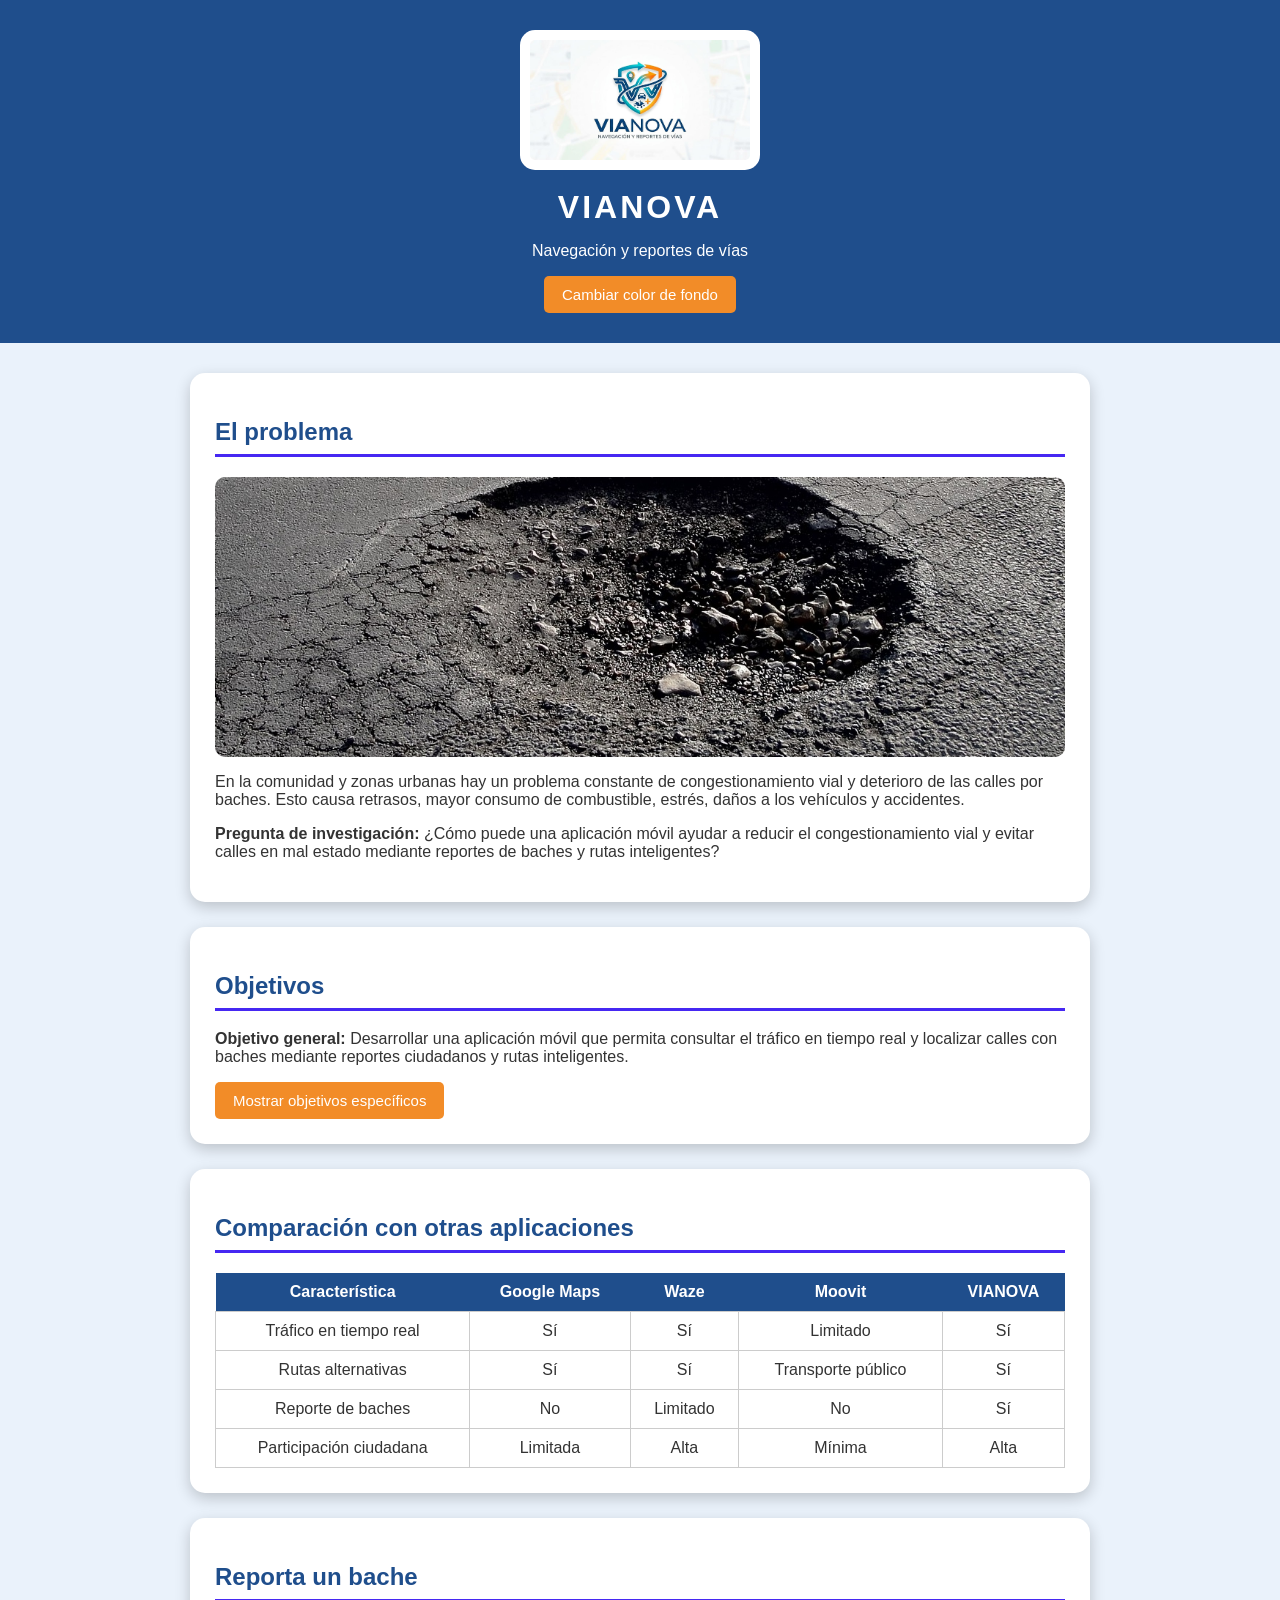
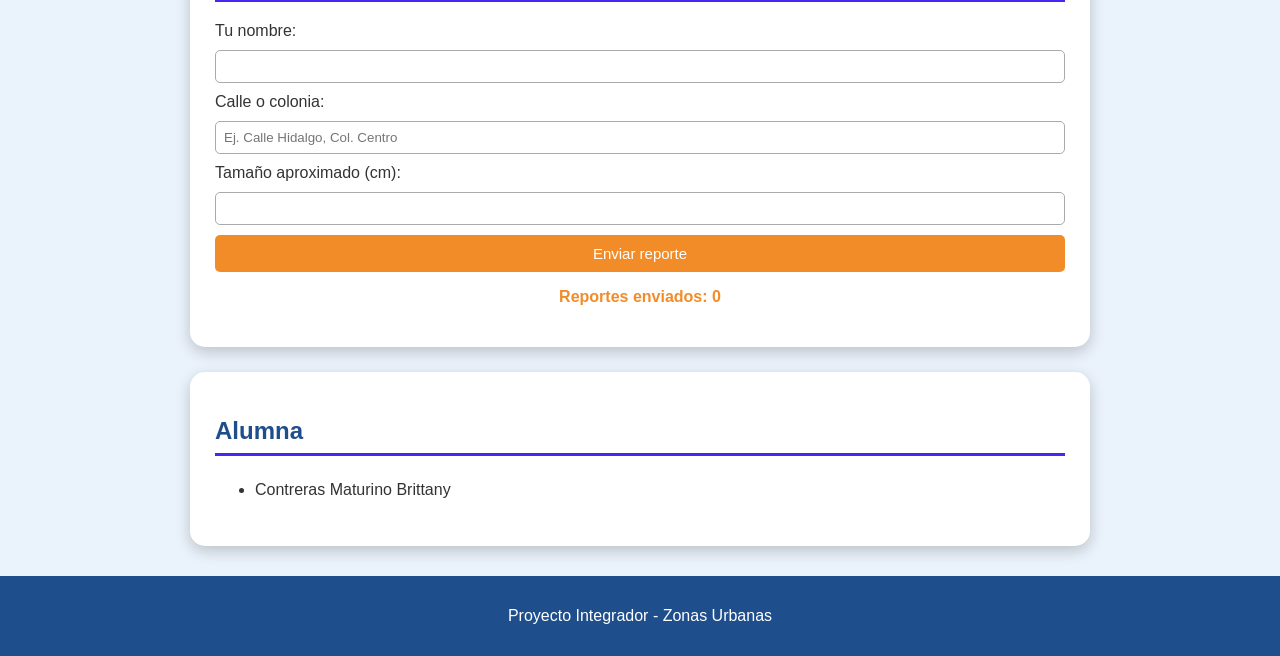
<file: Appweb/Vianova/index.html>
<!DOCTYPE html>
<html lang="es">
<head>

    <meta charset="UTF-8">
    <meta name="viewport" content="width=device-width, initial-scale=1.0">
    <title>VIANOVA - Proyecto Integrador</title>
    <link rel="stylesheet" href="css/styles.css">

</head>

<body>

    <header>
        <img src="img/logo.png" alt="Logo de VIANOVA" class="logo">
        <h1>VIANOVA</h1>
        <p>Navegación y reportes de vías</p>
        <button id="btnTema">Cambiar color de fondo</button>
    </header>

    <main>

        <section class="tarjeta">
            <h2>El problema</h2>
            <img src="img/bache.jpg" alt="Bache en la calle" class="imagen-seccion">
            <p>
                En la comunidad y zonas urbanas hay un problema constante de
                congestionamiento vial y deterioro de las calles por baches.
                Esto causa retrasos, mayor consumo de combustible, estrés,
                daños a los vehículos y accidentes.
            </p>
            <p>
                <strong>Pregunta de investigación:</strong> ¿Cómo puede una aplicación
                móvil ayudar a reducir el congestionamiento vial y evitar calles
                en mal estado mediante reportes de baches y rutas inteligentes?
            </p>
        </section>

        <section class="tarjeta">
            <h2>Objetivos</h2>
            <p>
                <strong>Objetivo general:</strong> Desarrollar una aplicación móvil que
                permita consultar el tráfico en tiempo real y localizar calles con
                baches mediante reportes ciudadanos y rutas inteligentes.
            </p>

            <button id="btnObjetivos">Mostrar objetivos específicos</button>

            <ul id="listaObjetivos" style="display: none;">
                <li>Crear un mapa interactivo para visualizar rutas y calles dañadas.</li>
                <li>Desarrollar un sistema de reportes de baches mediante ubicación.</li>
                <li>Implementar alertas sobre tráfico y calles en mal estado.</li>
                <li>Integrar rutas inteligentes para recomendar caminos alternos.</li>
                <li>Diseñar una interfaz sencilla y accesible.</li>
                <li>Registrar y actualizar información vial en tiempo real.</li>
            </ul>
        </section>

        <section class="tarjeta">
            <h2>Comparación con otras aplicaciones</h2>
            <table>
                <tr>
                    <th>Característica</th>
                    <th>Google Maps</th>
                    <th>Waze</th>
                    <th>Moovit</th>
                    <th>VIANOVA</th>
                </tr>
                <tr>
                    <td>Tráfico en tiempo real</td>
                    <td>Sí</td>
                    <td>Sí</td>
                    <td>Limitado</td>
                    <td>Sí</td>
                </tr>
                <tr>
                    <td>Rutas alternativas</td>
                    <td>Sí</td>
                    <td>Sí</td>
                    <td>Transporte público</td>
                    <td>Sí</td>
                </tr>
                <tr>
                    <td>Reporte de baches</td>
                    <td>No</td>
                    <td>Limitado</td>
                    <td>No</td>
                    <td>Sí</td>
                </tr>
                <tr>
                    <td>Participación ciudadana</td>
                    <td>Limitada</td>
                    <td>Alta</td>
                    <td>Mínima</td>
                    <td>Alta</td>
                </tr>
            </table>
        </section>

        <section class="tarjeta">
            <h2>Reporta un bache</h2>

            <form id="formReporte">

                <label for="nombre">Tu nombre:</label>
                <input type="text" id="nombre" required>

                <label for="calle">Calle o colonia:</label>
                <input type="text" id="calle" placeholder="Ej. Calle Hidalgo, Col. Centro" required>

                <label for="tamano">Tamaño aproximado (cm):</label>
                <input type="number" id="tamano" min="1" required>

                <button type="submit">Enviar reporte</button>

            </form>

            <p id="resultado"></p>
            <p id="contador">Reportes enviados: 0</p>
        </section>

        <section class="tarjeta">
            <h2>Alumna</h2>
            <ul>
                <li>Contreras Maturino Brittany</li>
                
            </ul>
        </section>

    </main>

    <footer>
        <p>Proyecto Integrador - Zonas Urbanas</p>
    </footer>

    <script src="js/scripts.js"></script>

</body>
</html>
</file>
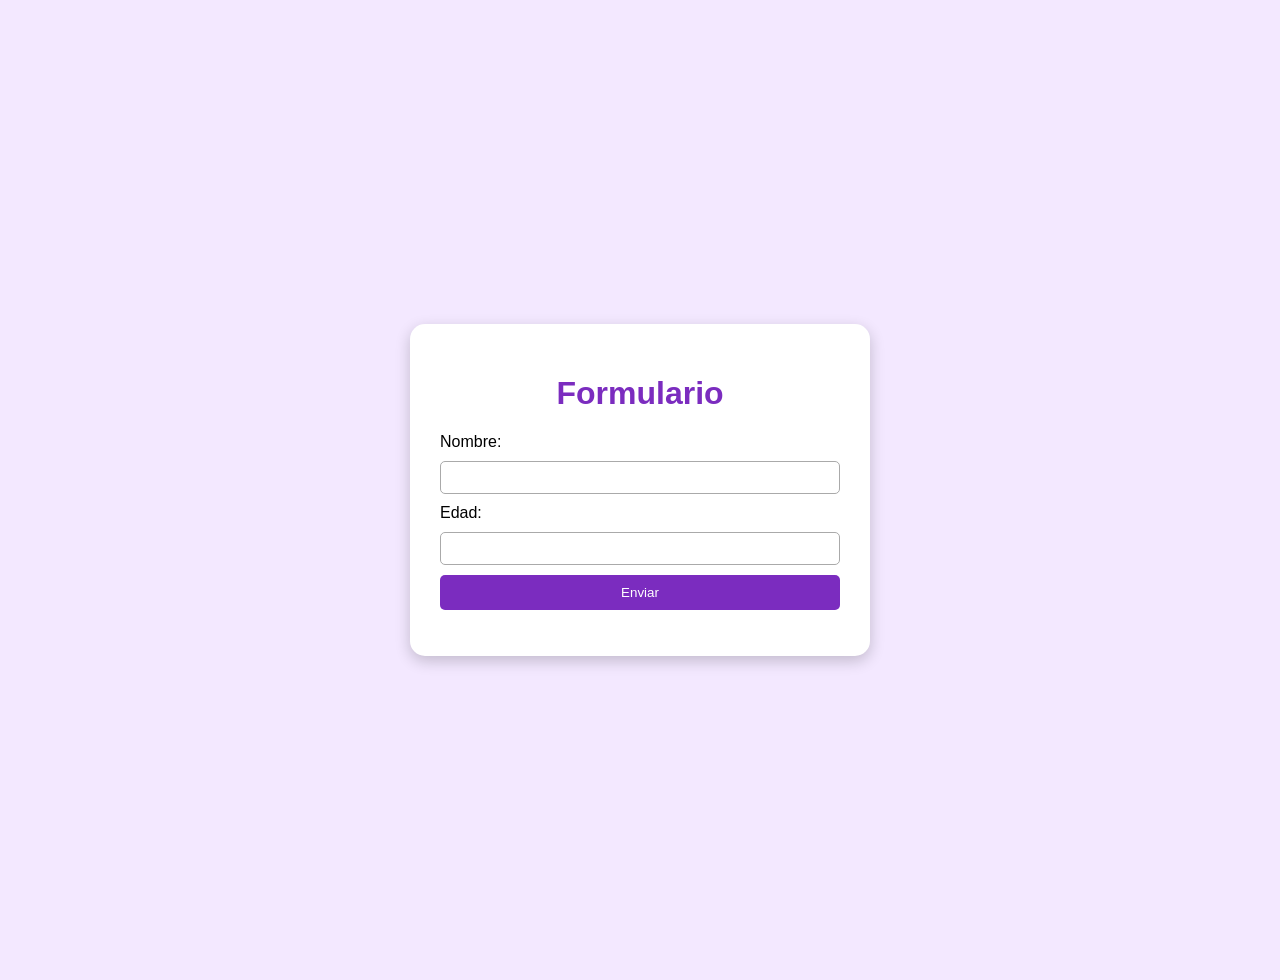
<file: Appweb/practica_formulario.html>
<!DOCTYPE html>
<html>
<head>

    <!--<meta charset="UTF-8">-->

    <title>Formulario</title>
    <link rel="stylesheet" href ="css/styles.css">
    <styles>

    </styles>

</head>

<body>

   <div class="formulario">

    <h1>Formulario</h1>

    <form id="miFormulario">

        <label for="nombre">Nombre:</label>
        <input type="text" id="nombre" required>

        <label for="edad">Edad:</label>
        <input type="number" id="edad" required>

        <button type="submit">Enviar</button>

    </form>

    <p id="resultado"></p>

</div>

    <script src="js/scripts.js"> </script>

</body>
</html>
</file>
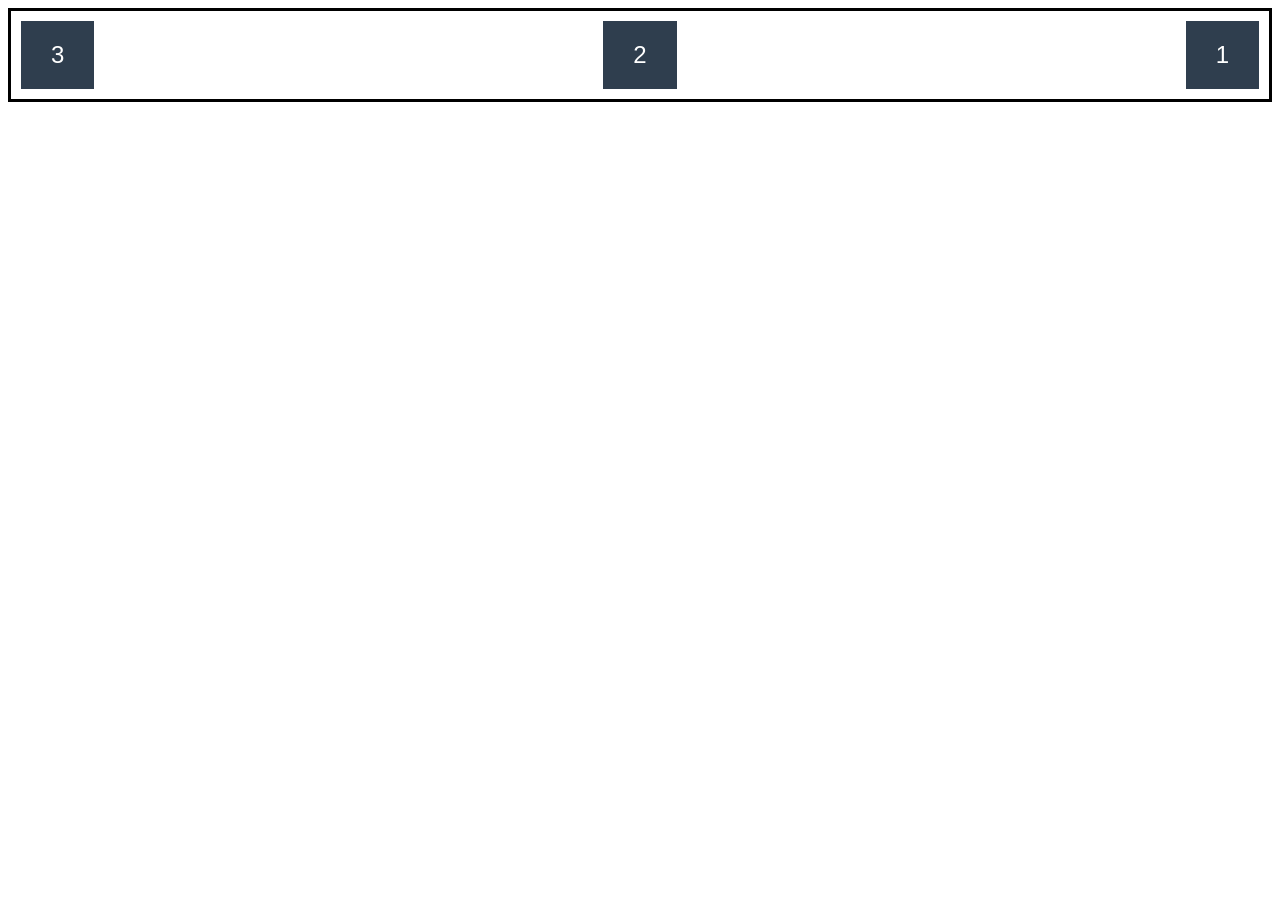
<file: Appweb/Practica_flexbox/flexbox.html>
<!DOCTYPE html>
<html>
<head>
  <title>Práctica Flexbox</title>
  <link rel="stylesheet" href="css/styles.css">
</head>
<body>
    <div class="contenedor">
  <div class="item">1</div>
  <div class="item">2</div>
  <div class="item">3</div>
</div>
</body>
</html>
</file>
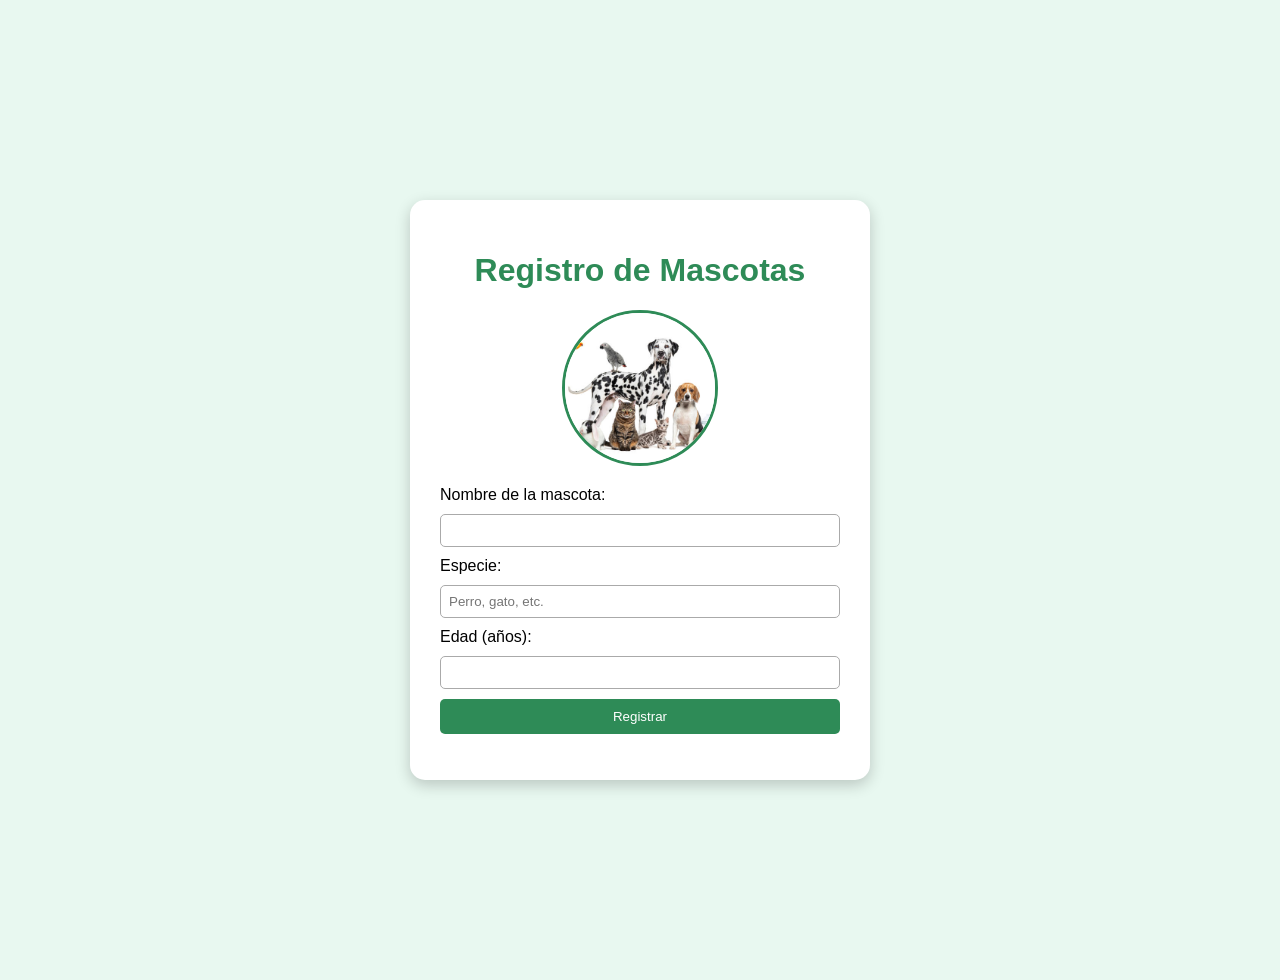
<file: Appweb/Registro de mascotas/Registro.html>
<!DOCTYPE html>
<html lang="es">
<head>

    <meta charset="UTF-8">
    <title>Registro de Mascotas</title>
    <link rel="stylesheet" href="css/mascotas.css">

</head>

<body>

    <div class="formulario">

        <h1>Registro de Mascotas</h1>
        <img src="img/mascotas.jpg" alt="Foto de una mascota" class="imagen-mascota">

        <form id="formMascota">

            <label for="nombreMascota">Nombre de la mascota:</label>
            <input type="text" id="nombreMascota" required>

            <label for="especie">Especie:</label>
            <input type="text" id="especie" placeholder="Perro, gato, etc." required>

            <label for="edadMascota">Edad (años):</label>
            <input type="number" id="edadMascota" required>

            <button type="submit">Registrar</button>

        </form>

        <p id="resultado"></p>

    </div>

    <script src="js/scriptsmascota.js"></script>

</body>
</html>
</file>
<file: Appweb/Vianova/css/styles.css>
body {
    font-family: Arial, sans-serif;
    background-color: #eaf2fb;
    margin: 0;
    padding: 0;
    color: #333;
}

header {
    background-color: #1f4e8c;
    color: white;
    text-align: center;
    padding: 30px 20px;
}

.logo {
    width: 220px;
    max-width: 100%;
    background-color: white;
    border-radius: 15px;
    padding: 10px;
}

header h1 {
    margin: 15px 0 5px 0;
    letter-spacing: 3px;
}

main {
    max-width: 900px;
    margin: 30px auto;
    padding: 0 20px;
}

.tarjeta {
    background-color: white;
    padding: 25px;
    margin-bottom: 25px;
    border-radius: 15px;
    box-shadow: 0 5px 15px rgba(0,0,0,0.2);
}

h2 {
    color: #1f4e8c;
    border-bottom: 3px solid #4628f2;
    padding-bottom: 8px;
}

.imagen-seccion {
    display: block;
    width: 100%;
    max-height: 280px;
    object-fit: cover;
    border-radius: 10px;
    margin-bottom: 15px;
}

button {
    padding: 10px 18px;
    background-color: #f28c28;
    color: white;
    border: none;
    border-radius: 5px;
    cursor: pointer;
    font-size: 15px;
}

button:hover {
    background-color: #d4741a;
}

ul {
    line-height: 1.8;
}

table {
    width: 100%;
    border-collapse: collapse;
}

th {
    background-color: #1f4e8c;
    color: white;
    padding: 10px;
}

td {
    padding: 10px;
    border: 1px solid #ccc;
    text-align: center;
}

form {
    display: flex;
    flex-direction: column;
    gap: 10px;
}

input {
    padding: 8px;
    border: 1px solid #aaa;
    border-radius: 5px;
}

#resultado {
    text-align: center;
    font-weight: bold;
    color: #1f4e8c;
}

#contador {
    text-align: center;
    color: #f28c28;
    font-weight: bold;
}

footer {
    background-color: #1f4e8c;
    color: white;
    text-align: center;
    padding: 15px;
}
</file>
<file: Appweb/css/styles.css>
body {
    font-family: Arial, sans-serif;
    background-color: #f3e8ff;
    margin: 0;
    padding: 40px;

    display: flex;
    justify-content: center;
    align-items: center;
    min-height: 100vh;
}

.formulario {
    background-color: white;
    width: 400px;
    margin: auto;
    padding: 30px;
    border-radius: 15px;
    box-shadow: 0 5px 15px rgba(0,0,0,0.2);
}

h1 {
    text-align: center;
    color: #7b2cbf;
}

form {
    display: flex;
    flex-direction: column;
    gap: 10px;
}

input {
    padding: 8px;
    border: 1px solid #aaa;
    border-radius: 5px;
}

button {
    padding: 10px;
    background-color: #7b2cbf;
    color: white;
    border: none;
    border-radius: 5px;
    cursor: pointer;
}

button:hover {
    background-color: #5a189a;
}

#resultado {
    text-align: center;
}
</file>
<file: Appweb/Practica_flexbox/css/styles.css>
* {
  box-sizing: border-box;
}

body {
  font-family: Arial, sans-serif;
}

.caja-A {
  width: 100px;
  background-color: lightgreen;
  padding: 20px;
  border: 2px solid green;
  margin: 10px;
}

.caja-B {
  width: 200px;
  background-color: lightcoral;
  border: 2px solid red;
  border-top: 5px solid darkred;
  border-bottom: 5px solid darkred;
  margin: 10px;
  padding: 20px;
}

.contenedor{
  border: 3px solid black;
  padding: 10px;
  display: flex;
  flex-direction: row-reverse; 
  justify-content: space-between; 
}

.item{
  background-color: #2f3e4e;
  color: white;
  padding: 20px 30px;
  font-size: 24px;
}
</file>
<file: Appweb/Registro de mascotas/css/mascotas.css>
body {
    font-family: Arial, sans-serif;
    background-color: #e8f8f0;
    margin: 0;
    padding: 40px;

    display: flex;
    justify-content: center;
    align-items: center;
    min-height: 100vh;
}

.formulario {
    background-color: white;
    width: 400px;
    margin: auto;
    padding: 30px;
    border-radius: 15px;
    box-shadow: 0 5px 15px rgba(0,0,0,0.2);
}

h1 {
    text-align: center;
    color: #2e8b57;
}

form {
    display: flex;
    flex-direction: column;
    gap: 10px;
}

input {
    padding: 8px;
    border: 1px solid #aaa;
    border-radius: 5px;
}

button {
    padding: 10px;
    background-color: #2e8b57;
    color: white;
    border: none;
    border-radius: 5px;
    cursor: pointer;
}

button:hover {
    background-color: #246b44;
}

#resultado {
    text-align: center;
    font-weight: bold;
    color: #2e8b57;
}
.imagen-mascota {
    display: block;
    width: 150px;
    height: 150px;
    object-fit: cover;
    border-radius: 50%;
    margin: 0 auto 20px auto;
    border: 3px solid #2e8b57;
}
</file>
